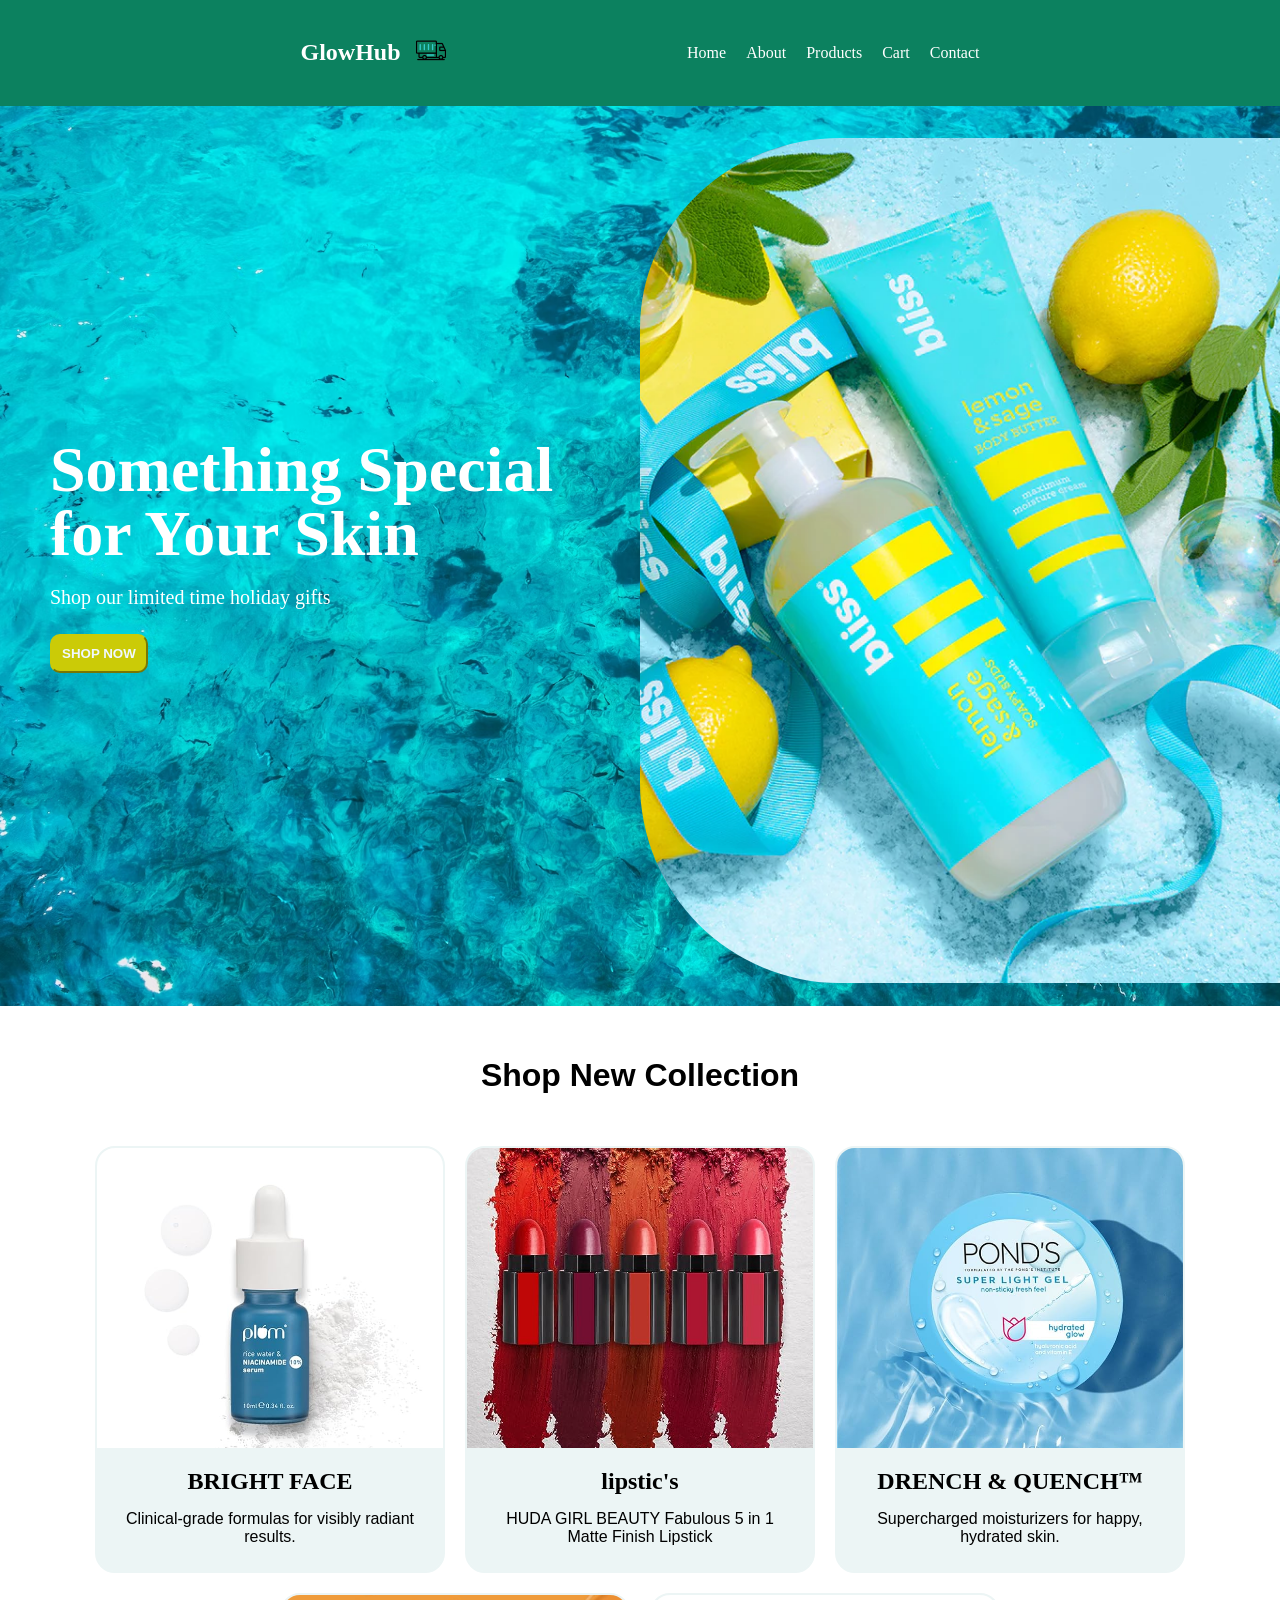
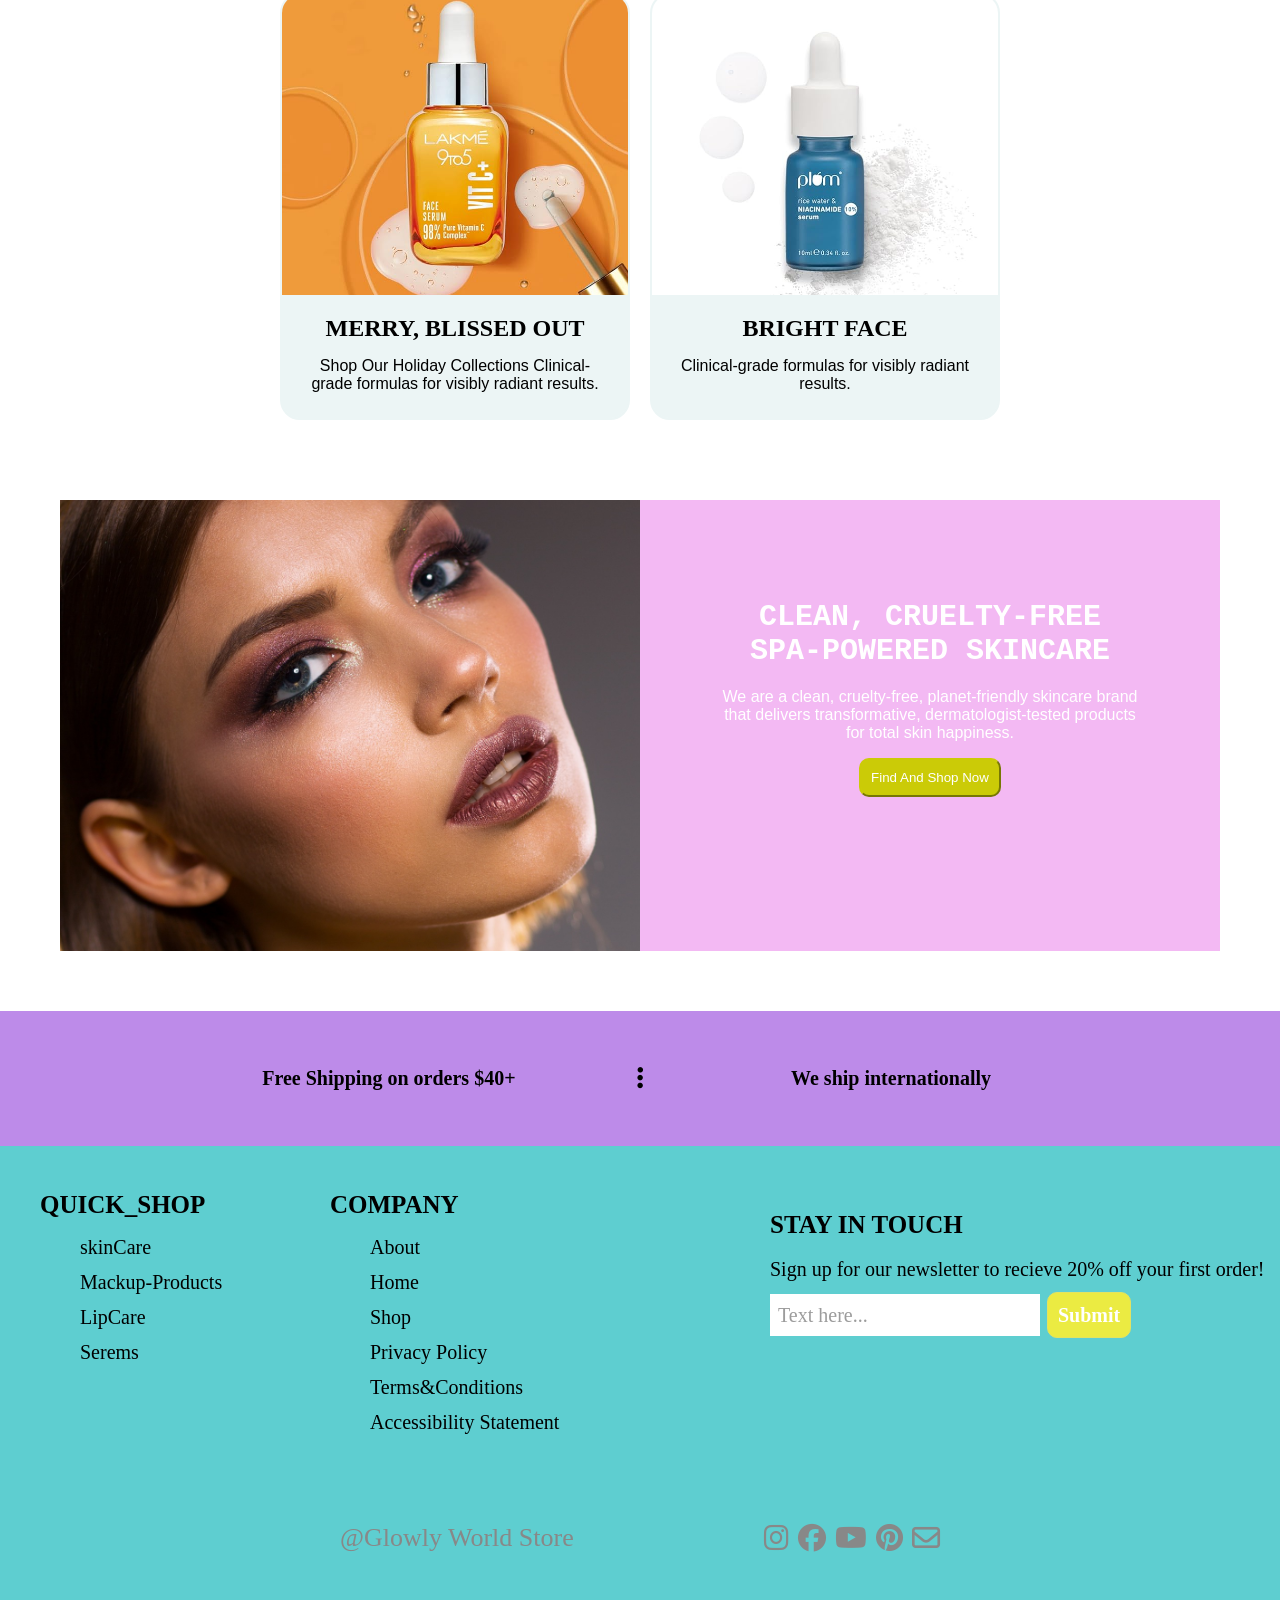
<file: index.html>
<!DOCTYPE html>
<html lang="en">

<head>
    <meta charset="UTF-8">
    <meta name="viewport" content="width=device-width, initial-scale=1.0">
    <title>Glow_Hub</title>

      <link
        rel="stylesheet"
        href="https://cdnjs.cloudflare.com/ajax/libs/font-awesome/6.5.2/css/all.min.css"
    >
    <link rel="stylesheet" href="css/style.css">

</head>

<body>

    <!--we created Here a Home page Which includes Nav , footer , hero , our collection -->

    <header>
        <!--Thi is Nav Section--->
        <nav>
            <div class='nav-container'>
                <div class="tagandlogo">
                    <h2>GlowHub<h2>
                            <image src='./assets/logo.gif.gif' alt="glowhub_logo" />
                </div>
                <div class="nav-listitems">
                    <ul>
                        <li>Home</li>
                         <li><a href="#about">About</a></li>

                         <li><a href="products.html">Products</a></li>
                        <li>  <a href="cart.html">Cart</a></li>

                                   

                        <li><a href = '#contact'>Contact</a></li>
                    </ul>
                </div>
            </div>
        </nav>

        <!--Thi is Hero Section-->
        <div class='hero-container'>
            <div class='herosection'>
                <h1>Something Special for Your Skin</h1>
                <p>Shop our limited time holiday gifts</p>
                <button>SHOP NOW</button>
            </div>
            <div class="heroimg">
                <img src="/assets/pro1.webp" alt='hero-img' />
            </div>
        </div>


        <!---our Collection--->
        <h1 class="collection-heading">Shop New Collection</h1>
        <div class="collection-home-container">
            <div class="home-cards">
                <img src="/assets/serem/serem4.jpg" alt="Bright Face Moisturizer">

                <div class="home-card-content">
                    <h2>BRIGHT FACE</h2>
                    <p>Clinical-grade formulas for visibly radiant results.</p>
                </div>
            </div>


            <div class="home-cards">
                <img src="/assets/lipstick/lip3.1.jpg" alt="Bright Face Moisturizer">

                <div class="home-card-content">
                    <h2>lipstic's</h2>
                    <p>HUDA GIRL BEAUTY Fabulous 5 in 1 Matte Finish Lipstick</p>
                </div>
            </div>

            <div class="home-cards">
                <img src="/assets/moisturizer/moisturizer2.1.jpg" alt="Bright Face Moisturizer">

                <div class="home-card-content">
                    <h2>DRENCH & QUENCH™</h2>
                    <p>Supercharged moisturizers for happy, hydrated skin.</p>
                </div>
            </div>
            <div class="home-cards">
                <img src="/assets/serem/serem3.2.jpg" alt="Bright Face Moisturizer">

                <div class="home-card-content">
                    <h2>MERRY, BLISSED OUT</h2>
                    <p>Shop Our Holiday Collections Clinical-grade formulas for visibly radiant results.</p>
                </div>
            </div>
            <div class="home-cards">
                <img src="/assets/serem/serem4.jpg" alt="Bright Face Moisturizer">

                <div class="home-card-content">
                    <h2>BRIGHT FACE</h2>
                    <p>Clinical-grade formulas for visibly radiant results.</p>
                </div>
            </div>


        </div>

        <!--this is Herosection2---->
        <div class='hero-container2' id = 'about'>
            <div class=heroimg2>
                <img src='/assets/model4.jpg' alt="herosecto2" />
            </div>
            <div class="herosection2">
                <h1>CLEAN, CRUELTY-FREE SPA-POWERED SKINCARE</h1>
                <p>We are a clean, cruelty-free, planet-friendly skincare brand that delivers transformative,
                    dermatologist-tested products for total skin happiness.</p>
                <button>Find And Shop Now</button>
            </div>
        </div>



        <section class="announcement-bar"  >

            <div class="announcement-item">
                Free Shipping on orders $40+
            </div>

            <div class="announcement-dots">
                <i class="fa-solid fa-ellipsis-vertical"></i>
            </div>

            <div class="announcement-item">
                We ship internationally
            </div>

        </section>


        <!-- =========================
         FOOTER
    ========================== -->

        <footer class="footer" >

            <div class="footer-container">

                <!-- QUICK SHOP -->
                <div class="footer-column quick-shop">

                    <h3>QUICK_SHOP</h3>

                    <ul>
                        <li><a href="#">skinCare</a></li>
                        <li><a href="#">Mackup-Products</a></li>
                        <li><a href="#">LipCare</a></li>
                        <li><a href="#">Serems</a></li>
                    </ul>

                </div>


                <!-- COMPANY -->
                <div class="footer-column company">

                    <h3>COMPANY</h3>

                    <ul>
                        <li><a href="#">About</a></li>
                        <li><a href="#">Home</a></li>
                        <li><a href="#">Shop</a></li>
                        <li><a href="#">Privacy Policy</a></li>
                        <li><a href="#">Terms&Conditions</a></li>
                        <li><a href="#">Accessibility Statement</a></li>
                    </ul>

                </div>


                <!-- NEWSLETTER -->
                <div class="newsletter" id = 'contact'>

                    <h3>STAY IN TOUCH</h3>

                    <p>
                        Sign up for our newsletter to recieve 20% off your first order!
                    </p>

                    <form class="newsletter-form">

                        <input type="email" placeholder="Text here...">

                        <button type="submit">
                            Submit
                        </button>

                    </form>

                </div>

            </div>


            <!-- BOTTOM FOOTER -->
            <div class="footer-bottom">

                <div class="copyright">
                    @Glowly World Store
                </div>

                <div class="social-icons">

                    <a href="#" aria-label="Instagram">
                        <i class="fa-brands fa-instagram"></i>
                    </a>

                    <a href="#" aria-label="Facebook">
                        <i class="fa-brands fa-facebook"></i>
                    </a>

                    <a href="#" aria-label="YouTube">
                        <i class="fa-brands fa-youtube"></i>
                    </a>

                    <a href="#" aria-label="Pinterest">
                        <i class="fa-brands fa-pinterest"></i>
                    </a>

                    <a href="#" aria-label="Email">
                        <i class="fa-regular fa-envelope"></i>
                    </a>

                </div>

            </div>

        </footer>
    </header>
</body>

</html>
</file>
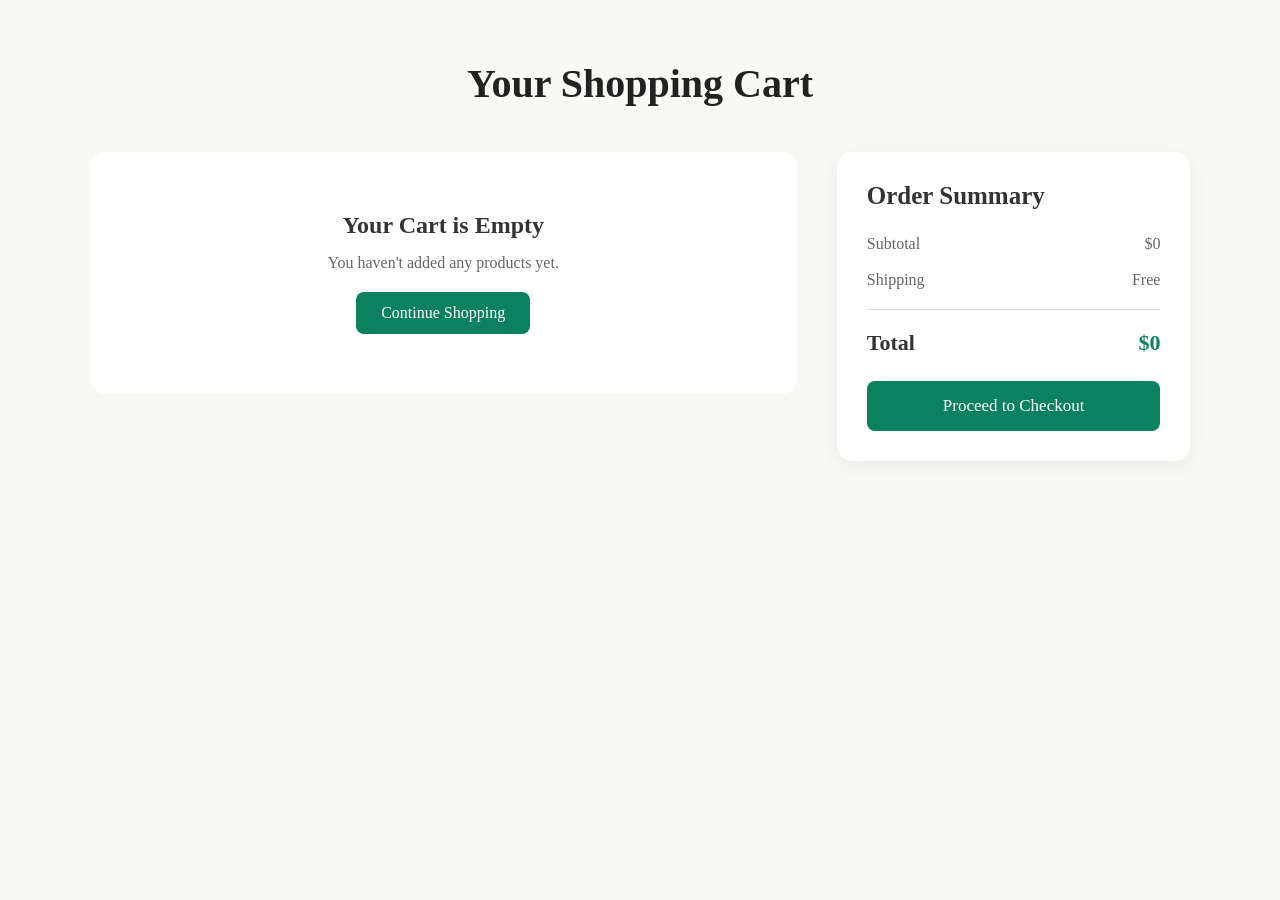
<file: cart.html>
<!DOCTYPE html>
<html lang="en">

<head>

    <meta charset="UTF-8">

    <meta name="viewport" content="width=device-width, initial-scale=1.0">

    <title>GlowHub - Cart</title>

    <link rel="stylesheet" href="/css/cart.css">

</head>

<body>

    <!-- Header -->


    <!-- Cart -->

    <main>

        <h1>Your Shopping Cart</h1>

        <div class="cart-container">

            <!-- Cart products -->

            <div id="cartItems">

                <!-- Products will come from JavaScript -->

            </div>


            <!-- Cart Summary -->

            <div class="cart-summary">

                <h2>Order Summary</h2>

                <div class="summary-row">

                    <span>Subtotal</span>

                    <span id="subtotal">$0</span>

                </div>


                <div class="summary-row">

                    <span>Shipping</span>

                    <span>Free</span>

                </div>


                <hr>


                <div class="total-row">

                    <span>Total</span>

                    <span id="total">$0</span>

                </div>

<button id="checkoutBtn" class="checkout-btn">
    Proceed to Checkout
</button>

            </div>

        </div>

    </main>


  

    <script src="Js/cart.js"></script>

</body>

</html>
</file>
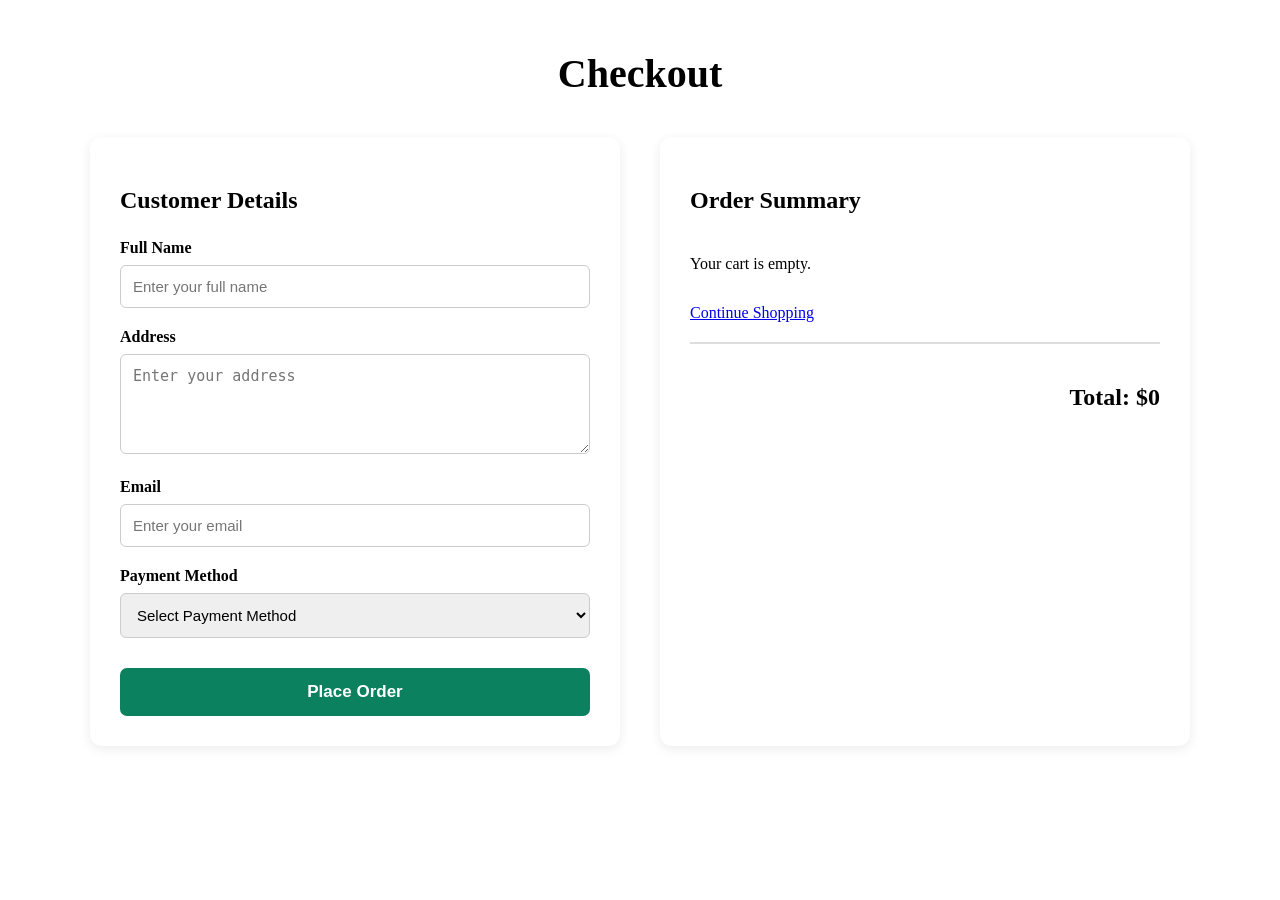
<file: checkout.html>
<!DOCTYPE html>
<html lang="en">
<head>
    <meta charset="UTF-8">
    <meta name="viewport" content="width=device-width, initial-scale=1.0">
    <title>Document</title>
    <link rel="stylesheet" href="/css/checkout.css">
</head>
<body>

<div class="checkout-container">
    <h1>Checkout</h1>

<div class="checkout-layout" id="checkoutLayout">
        <!-- Customer Details -->
        <div class="checkout-form">


            <form id="checkoutForm">
                            <h2>Customer Details</h2>


                <!-- Name -->
                <div class="form-group">

                    <label for="name">
                        Full Name
                    </label>

                    <input
                        type="text"
                        id="name"
                        placeholder="Enter your full name"
                    >

                    <small id="nameError"></small>

                </div>


                <!-- Address -->
                <div class="form-group">

                    <label for="address">
                        Address
                    </label>

                    <textarea
                        id="address"
                        placeholder="Enter your address"
                    ></textarea>

                    <small id="addressError"></small>

                </div>


                <!-- Email -->
                <div class="form-group">

                    <label for="email">
                        Email
                    </label>

                    <input
                        type="email"
                        id="email"
                        placeholder="Enter your email"
                    >

                    <small id="emailError"></small>

                </div>


                <!-- Payment -->
                <div class="form-group">

                    <label for="payment">
                        Payment Method
                    </label>

                    <select id="payment">

                        <option value="">
                            Select Payment Method
                        </option>

                        <option value="cod">
                            Cash on Delivery
                        </option>

                        <option value="card">
                            Credit / Debit Card
                        </option>

                        <option value="upi">
                            UPI
                        </option>

                    </select>

                    <small id="paymentError"></small>

                </div>


                <button
                    type="submit"
                    id="placeOrderBtn"
                >
                    Place Order
                </button>

            </form>

        </div>


        <!-- Order Summary -->
        <div class="order-summary">

            <h2>Order Summary</h2>

            <div id="checkoutItems"></div>

            <div class="checkout-total">

                <h2>
                    Total:
                    <span id="checkoutTotal">
                        $0
                    </span>
                </h2>

            </div>

        </div>

    </div>


    <!-- Order Confirmation -->
    <div id="orderMessage"></div>

</div>


</body>
<script src ='/Js/checkout.js'></script>
</html>
</file>
<file: css/style.css>
* {
    box-sizing: border-box;
}

body {
    margin: 0;
    font-family: Cambria, Cochin, Georgia, Times, 'Times New Roman', serif;
}


/* ---Navbar section----*/

.nav-container {
    background-color: rgb(12, 129, 95);
    padding: 10px 5%;
    display: flex;
    align-items: center;
    justify-content: space-evenly;
    color: white;
}

.tagandlogo {
    display: flex;
    align-items: center;
    gap: 10px;
}

.tagandlogo img {
    width: 40px;
}

.nav-listitems ul {
    display: flex;
    gap: 20px;
    margin: 1;
    padding: 0;
}

.nav-listitems li  {
    list-style: none;
}
.nav-listitems a  {
    text-decoration: none;
    color: white;
}

/* ---Hero section----*/

.hero-container {
    background: url('/assets//background1.avif');
    background-size: cover;
    background-position: center;

    display: flex;
    align-items: center;
    justify-content: space-between;

    min-height: 100vh;
    width: 100%;
    overflow: hidden;
}

.herosection {
    width: 50%;
    padding: 50px;
    color: white;
}

.herosection h1 {
    font-weight: 700;
    font-size: clamp(40px, 5vw, 70px);
    line-height: 1;
    margin: 0 0 10px 0;
}

.herosection p {
    font-size: 20px;
    margin-bottom: 25px;
}

.herosection button {
    background-color: rgb(203, 203, 7);
    padding: 10px;
    border-radius: 10px;
    border-color: rgb(203, 203, 7);
    font-weight: bold;
    color: aliceblue;
}

.heroimg {
    width: 50%;
    height: 100%;
    display: flex;
    justify-content: flex-end;
}

.heroimg img {
    width: 100%;
    height: 95vh;
    object-fit: cover;
    padding-top: 10px;

    border-top-left-radius: 200px;
    border-bottom-left-radius: 200px;
}


/* --- Hero Section Tablet ---*/

@media (max-width: 900px) {

    .hero-container {
        min-height: 100vh;
    }

    .herosection {
        width: 50%;
        padding: 35px;
    }

    .herosection h1 {
        font-size: 50px;
    }

    .heroimg {
        width: 50%;
    }

    .heroimg img {
        height: 85vh;
        
    }
}


/* --- Hero Section Mobile ---*/

@media (max-width: 768px) {

    .hero-container {
        flex-direction: column;
        min-height: auto;
        text-align: center;
    }

    .herosection {
        width: 100%;
        padding: 50px 25px;
    }

    .herosection h1 {
        font-size: 45px;
        line-height: 1.1;
    }

    .herosection p {
        font-size: 18px;
    }

    .heroimg {
        width: 100%;
        height: auto;
    }

    .heroimg img {
        width: 100%;
        height: 60vh;
        padding-top: 0;

        border-top-left-radius: 0;
        border-bottom-left-radius: 0;
    }
}


/* --- Small Mobile Hero ---*/

@media (max-width: 480px) {

    .herosection {
        padding: 40px 20px;
    }

    .herosection h1 {
        font-size: 35px;
    }

    .herosection p {
        font-size: 16px;
    }

    .heroimg img {
        height: 45vh;
    }
}


/* ---  herosection2----*/

.hero-container2 {
    display: flex;
    align-items: stretch;
    padding: 60px;
}

.heroimg2 {
    width: 50%;
}

.heroimg2 img {
    height: 100%;
    width: 100%;
    object-fit: cover;
    display: block;
}

.herosection2 {
    width: 50%;
    background-color: rgb(243, 185, 243);
    padding: 80px;
    color: white;
        text-align: center;

}

.herosection2 h1 {
    font-family: monospace;
    font-weight: bold;
    font-size: 30px;
}

.herosection2 p {
    font-family: 'Gill Sans', 'Gill Sans MT', Calibri, 'Trebuchet MS', sans-serif;
}

.herosection2 button {
    background-color: rgb(203, 203, 7);
    border-radius: 10px;
    border-color: rgb(203, 203, 7);
    padding: 10px;
    color: white;
    font-weight: 500
    ;
}


/* --- Hero Section 2 Tablet ---*/

@media (max-width: 900px) {

    .hero-container2 {
        padding: 30px;
    }

    .herosection2 {
        padding: 50px;
    }
}


/* --- Hero Section 2 Mobile ---*/

@media (max-width: 768px) {

    .hero-container2 {
        display: flex;
        flex-direction: column;
        padding: 0;
    }

    .heroimg2 {
        width: 100%;
    }

    .heroimg2 img {
        width: 100%;
        height: 60vh;
        object-fit: cover;
    }

    .herosection2 {
        width: 100%;
        height: auto;
        padding: 50px 30px;
    }

    .herosection2 h1 {
        font-size: 30px;
    }
}


/* --- Small Mobile Hero Section 2 ---*/

@media (max-width: 480px) {

    .heroimg2 img {
        height: 45vh;
    }

    .herosection2 {
        padding: 40px 20px;
    }

    .herosection2 h1 {
        font-size: 25px;
    }
}


/*----collection---*/

.collection-heading {
    text-align: center;
    padding: 30px;
    font-family: 'Gill Sans', 'Gill Sans MT', Calibri, 'Trebuchet MS', sans-serif;
}

.collection-home-container {
    display: flex;
    justify-content: center;
    gap: 20px;
    margin: 20px;
    flex-wrap: wrap;
}

.home-cards {
    background-color: rgb(236, 245, 245);
    border: 2px solid rgb(236, 245, 245);
    border-radius: 20px;
    text-align: center;

    width: 350px;
    overflow: hidden;
}

.home-cards img {
    width: 100%;
    height: 300px;
    object-fit: cover;
    display: block;
}

.home-card-content {
    padding: 15px;
}

.home-card-content h2 {
    margin: 5px 0;
}

.home-card-content p {
    margin: 0;
    padding: 10px;
    font-family: 'Lucida Sans', 'Lucida Sans Regular',
        'Lucida Grande', 'Lucida Sans Unicode',
        Geneva, Verdana, sans-serif;
}


/*----Collection Tablet---*/

@media (max-width: 768px) {

    .collection-heading {
        padding: 25px 15px;
    }

    .collection-home-container {
        margin: 15px;
        gap: 20px;
    }

    .home-cards {
        width: 45%;
    }
}


/*----Collection Mobile---*/

@media (max-width: 480px) {

    .collection-heading {
        padding: 20px 10px;
    }

    .collection-home-container {
        margin: 10px;
        gap: 15px;
    }

    .home-cards {
        width: 100%;
    }

    .home-cards img {
        height: 280px;
    }
}




/* 
   ANNOUNCEMENT BAR
 */

.announcement-bar {
    width: 100%;
    min-height: 135px;

    background-color: #bd8be9;

    display: grid;
    grid-template-columns: 1fr auto 1fr;

    align-items: center;

    padding: 0 11%;

    font-size: 20px;
    font-weight: 700;
}

.announcement-item {
    text-align: center;
}

.announcement-dots {
    display: flex;
    justify-content: center;
    align-items: center;

    font-size: 25px;
}


/* 
   FOOTER
 */

.footer {
    width: 100%;
    background-color: #5eced0;
    min-height: 580px;
    padding: 20px 0 15px;

}


/* 
   MAIN FOOTER CONTAINER
 */

.footer-container {
    margin: 0 auto;
    padding: 0 40px;
    display: grid;
    grid-template-columns:
        280px
        430px
        1fr;

    column-gap: 10px;
}


/* 
   FOOTER COLUMNS
 */

.footer-column h3,
.newsletter h3 {
    font-size: 25px;
    font-weight: 600;
    margin-bottom: 10px;
}

.footer-column ul {
    list-style: none;
}

.footer-column li {
    margin-bottom: 10px;
}

.footer-column a {
    color: #000;
    text-decoration: none;
    font-size: 20px;
    line-height: 1.25;
}

.footer-column a:hover {
    text-decoration: underline;
}


/* 
   NEWSLETTER
 */

.newsletter {
    padding-top: 20px;
}

.newsletter h3 {
    margin-bottom: 8px;
}

.newsletter p {
    font-size: 20px;
    line-height: 1;
    margin-bottom: 13px;
    white-space: nowrap;
}

.newsletter-form {
    display: flex;
    align-items: center;
}

.newsletter-form input {
    width: 270px;
    height: 42px;

    border: none;
    outline: none;

    background: #fff;

    padding: 0 8px;

    font-family: inherit;
    font-size: 20px;
}

.newsletter-form input::placeholder {
    color: #9c9c9c;
}

.newsletter-form button {
    height: 46px;

    padding: 10px;

    margin-left: 7px;

    border: 1px solid rgb(227, 227, 97);
    font-weight: bold;
    background-color: rgb(235, 235, 66);
    border-radius: 10px;

    color: #ffffff;

    font-family: inherit;
    font-size: 20px;

    cursor: pointer;
}

.newsletter-form button:hover {
    background-color: #888;
}


/* =========================
   FOOTER BOTTOM
========================= */

.footer-bottom {
    max-width: 600px;

    margin: 72px auto 0;

    display: flex;

    align-items: center;
    justify-content: space-between;

    gap: 80px;
}

.copyright {
    color: #888;

    font-size: 26px;

    white-space: nowrap;
}

.social-icons {
    display: flex;

    align-items: center;

    gap: 9px;
}

.social-icons a {
    color: #888;

    text-decoration: none;

    font-size: 28px;

    display: flex;
    align-items: center;
    justify-content: center;
}

.social-icons a:hover {
    color: #666;
}


/* =========================
   TABLET
========================= */

@media (max-width: 1100px) {

    .announcement-bar {
        padding: 0 5%;

        font-size: 22px;
    }

    .footer-container {
        grid-template-columns: 1fr 1fr;

        row-gap: 30px;

        padding: 0 50px;
    }

    .newsletter {
        grid-column: 1 / -1;

        padding-top: 20px;
    }

    .newsletter p {
        white-space: normal;
    }

    .footer-bottom {
        padding: 0 40px;

        max-width: 800px;
    }
}


/* 
   MOBILE
 */

@media (max-width: 700px) {

    /* Announcement */

    .announcement-bar {
        min-height: auto;

        grid-template-columns: 1fr;

        gap: 15px;

        padding: 25px 20px;

        font-size: 18px;
    }

    .announcement-dots {
        display: none;
    }


    /* Footer */

    .footer {
        padding: 50px 0 35px;
    }

    .footer-container {
        grid-template-columns: 1fr;

        padding: 0 30px;

        row-gap: 35px;
    }

    .footer-column h3,
    .newsletter h3 {
        font-size: 22px;
    }

    .footer-column a {
        font-size: 19px;
    }


    /* Newsletter */

    .newsletter {
        grid-column: auto;

        padding-top: 0;
    }

    .newsletter p {
        font-size: 18px;

        white-space: normal;

        margin-bottom: 15px;
    }

    .newsletter-form {
        width: 100%;
    }

    .newsletter-form input {
        flex: 1;

        width: auto;

        height: 42px;

        font-size: 16px;
    }

    .newsletter-form button {
        height: 42px;

        font-size: 16px;
    }


    /* Bottom */

    .footer-bottom {
        margin-top: 55px;

        padding: 0 30px;
        flex-direction: column;
        gap: 20px;

        text-align: center;
    }

    .copyright {
        font-size: 20px;
    }

    .social-icons {
        gap: 12px;
    }

    .social-icons a {
        font-size: 23px;
    }

}


/* 
   SMALL MOBILE
 */

@media (max-width: 400px) {

    .announcement-bar {
        font-size: 16px;
    }

    .footer-container {
        padding: 0 20px;
    }

    .newsletter-form input {
        min-width: 0;
    }

    .copyright {
        font-size: 17px;
    }

}
</file>
<file: css/cart.css>
* {
    margin: 0;
    padding: 0;
    box-sizing: border-box;
}


body {
    font-family: Cambria, Georgia, serif;
    background-color: #f8f8f5;
    color: #333;
}


/* Header */

header {
    height: 70px;
    background-color: rgb(12, 129, 95);

    display: flex;
    align-items: center;
    justify-content: space-between;

    padding: 0 7%;
}


.logo {
    color: white;
    font-size: 30px;
    font-weight: bold;
}


nav {
    display: flex;
    gap: 30px;
}


nav a {
    color: white;
    text-decoration: none;
    font-size: 17px;
}


nav a:hover {
    text-decoration: underline;
}


/* Main */

main {
    min-height: 80vh;
    padding: 60px 7%;
}


main > h1 {
    text-align: center;
    margin-bottom: 45px;
    font-size: 40px;
    color: #222;
}


/* Cart Layout */

.cart-container {
    max-width: 1200px;
    margin: auto;

    display: grid;
    grid-template-columns: 2fr 1fr;

    gap: 40px;
}


/* Cart Item */

.cart-item {
    background-color: white;

    padding: 20px;
    margin-bottom: 20px;

    border-radius: 15px;

    display: flex;
    align-items: center;

    gap: 25px;

    box-shadow: 0 5px 20px rgba(0, 0, 0, 0.06);
}


.cart-item > img {
    width: 140px;
    height: 140px;

    object-fit: contain;

    border-radius: 10px;
}


.cart-info {
    flex: 1;
}


.cart-info h2 {
    font-size: 24px;
    margin-bottom: 10px;
}


.cart-info p {
    color: rgb(12, 129, 95);

    font-size: 20px;
    font-weight: bold;

    margin-bottom: 15px;
}


/* Quantity */

.quantity {
    display: flex;
    align-items: center;
    gap: 15px;

    margin-bottom: 15px;
}


.quantity button {
    width: 35px;
    height: 35px;

    border: 1px solid #ccc;

    background-color: white;

    border-radius: 5px;

    cursor: pointer;

    font-size: 20px;
}


.quantity button:hover {
    background-color: rgb(12, 129, 95);
    color: white;
}


.quantity span {
    font-size: 18px;
    font-weight: bold;
}


/* Remove */

.remove-btn {
    border: none;

    background: none;

    color: #c0392b;

    cursor: pointer;

    font-family: inherit;

    font-size: 15px;
}


.remove-btn:hover {
    text-decoration: underline;
}


/* Cart Summary */

.cart-summary {
    background-color: white;

    padding: 30px;

    border-radius: 15px;

    height: fit-content;

    box-shadow: 0 5px 20px rgba(0, 0, 0, 0.06);
}


.cart-summary h2 {
    margin-bottom: 25px;
    font-size: 25px;
}


.summary-row {
    display: flex;

    justify-content: space-between;

    margin-bottom: 18px;

    color: #666;
}


.cart-summary hr {
    border: none;

    border-top: 1px solid #ddd;

    margin: 20px 0;
}


.total-row {
    display: flex;

    justify-content: space-between;

    font-size: 22px;

    font-weight: bold;

    margin-bottom: 25px;
}


#total {
    color: rgb(12, 129, 95);
}


/* Checkout */

.checkout-btn {
    width: 100%;

    padding: 15px;

    background-color: rgb(12, 129, 95);

    color: white;

    border: none;

    border-radius: 8px;

    cursor: pointer;

    font-size: 17px;

    font-family: inherit;
}


.checkout-btn:hover {
    background-color: rgb(9, 103, 76);
}


/* Empty Cart */

.empty-cart {
    background-color: white;

    padding: 60px 30px;

    text-align: center;

    border-radius: 15px;
}


.empty-cart h2 {
    margin-bottom: 15px;
}


.empty-cart p {
    color: #666;

    margin-bottom: 20px;
}


.empty-cart a {
    display: inline-block;

    background-color: rgb(12, 129, 95);

    color: white;

    text-decoration: none;

    padding: 12px 25px;

    border-radius: 8px;
}


/* Footer */

footer {
    background-color: rgb(12, 129, 95);

    color: white;

    text-align: center;

    padding: 25px;
}


/* Tablet */

@media (max-width: 900px) {

    main {
        padding: 50px 5%;
    }


    .cart-container {
        grid-template-columns: 1fr;
    }


    .cart-summary {
        order: -1;
    }
}


/* Mobile */

@media (max-width: 600px) {

    header {
        height: auto;

        padding: 20px;

        flex-direction: column;

        gap: 15px;
    }


    nav {
        gap: 15px;

        justify-content: center;

        flex-wrap: wrap;
    }


    nav a {
        font-size: 15px;
    }


    main {
        padding: 30px 15px;
    }


    main > h1 {
        font-size: 30px;

        margin-bottom: 30px;
    }


    .cart-item {
        padding: 15px;

        gap: 15px;

        align-items: flex-start;
    }


    .cart-item > img {
        width: 90px;
        height: 90px;
    }


    .cart-info h2 {
        font-size: 18px;
    }


    .cart-info p {
        font-size: 17px;
    }


    .quantity {
        gap: 10px;
    }


    .remove-btn {
        width: 100%;

        text-align: left;
    }


    .cart-summary {
        padding: 20px;
    }
}
</file>
<file: css/checkout.css>
/* =========================
   CHECKOUT PAGE
========================= */

.checkout-container {
    width: 90%;
    max-width: 1100px;
    margin: 50px auto;
}


.checkout-container > h1 {
    text-align: center;
    font-size: 40px;
    margin-bottom: 40px;
}


/* Two Column Layout */

.checkout-layout {
    display: grid;

    grid-template-columns: 1fr 1fr;

    gap: 40px;
}


/* =========================
   CHECKOUT FORM
========================= */

.checkout-form,
.order-summary {

    background: white;

    padding: 30px;

    border-radius: 12px;

    box-shadow:
        0 3px 12px rgba(0, 0, 0, 0.08);
}


.checkout-form h2,
.order-summary h2 {

    margin-bottom: 25px;
}


/* Form Group */

.form-group {
    margin-bottom: 20px;
}


.form-group label {

    display: block;

    margin-bottom: 8px;

    font-weight: bold;
}


/* Inputs */

.form-group input,
.form-group textarea,
.form-group select {

    width: 100%;

    padding: 12px;

    border: 1px solid #ccc;

    border-radius: 6px;

    font-size: 15px;

    box-sizing: border-box;
}


.form-group textarea {

    height: 100px;

    resize: vertical;
}


.form-group input:focus,
.form-group textarea:focus,
.form-group select:focus {

    outline: none;

    border-color: rgb(12, 129, 95);
}


/* Error */

.form-group small {

    display: block;

    margin-top: 5px;

    color: red;

    font-size: 13px;
}


/* =========================
   ORDER SUMMARY
========================= */

#checkoutItems {

    display: flex;

    flex-direction: column;

    gap: 15px;
}


.checkout-item {

    display: flex;

    gap: 15px;

    padding: 15px;

    border-bottom: 1px solid #ddd;
}


.checkout-item img {

    width: 80px;

    height: 80px;

    object-fit: cover;

    border-radius: 8px;
}


.checkout-item h3 {

    margin: 0 0 8px;
}


.checkout-item p {

    margin: 4px 0;

    color: #555;
}


/* Total */

.checkout-total {

    margin-top: 20px;

    padding-top: 20px;

    border-top: 2px solid #ddd;

    text-align: right;
}


/* =========================
   PLACE ORDER
========================= */

#placeOrderBtn {

    width: 100%;

    padding: 14px;

    border: none;

    border-radius: 7px;

    background: rgb(12, 129, 95);

    color: white;

    font-size: 17px;

    font-weight: bold;

    cursor: pointer;

    margin-top: 10px;
}


#placeOrderBtn:hover {

    background: rgb(9, 105, 78);
}


/* =========================
   SUCCESS MESSAGE
========================= */

#orderMessage {

    margin-top: 30px;
}


.order-success {

    text-align: center;

    padding: 40px 20px;

    background: white;

    border-radius: 15px;

    box-shadow:
        0 4px 15px rgba(0, 0, 0, 0.08);
}


.success-icon {

    width: 65px;

    height: 65px;

    margin: 0 auto 20px;

    display: flex;

    align-items: center;

    justify-content: center;

    border-radius: 50%;

    background: rgb(12, 129, 95);

    color: white;

    font-size: 35px;
}


.order-success h2 {

    font-size: 28px;

    margin-bottom: 15px;
}


.order-success p {

    color: #555;

    margin: 8px 0;
}


.order-success a {

    display: inline-block;

    margin-top: 20px;

    padding: 12px 25px;

    background: rgb(12, 129, 95);

    color: white;

    text-decoration: none;

    border-radius: 7px;
}


/* =========================
   RESPONSIVE
========================= */

@media (max-width: 768px) {

    .checkout-layout {

        grid-template-columns: 1fr;

    }

    .checkout-container {

        width: 92%;

        margin: 30px auto;
    }


    .checkout-container > h1 {

        font-size: 32px;

        margin-bottom: 25px;
    }


    .checkout-form,
    .order-summary {

        padding: 20px;
    }
}


@media (max-width: 480px) {

    .checkout-item {

        flex-direction: column;

    }


    .checkout-item img {

        width: 100%;

        height: 150px;
    }


    .checkout-container > h1 {

        font-size: 28px;
    }
}









/* Order confirmation */

#orderMessage {
    width: 100%;
    max-width: 650px;
    margin: 40px auto;
}

.order-success {
    background-color: white;
    border-radius: 20px;
    padding: 40px;
    text-align: center;
    box-shadow: 0 5px 20px rgba(0, 0, 0, 0.08);
}

.customer-details {
    text-align: left;
    padding: 20px;
    margin: 25px 0;
    background-color: #f1f8f5;
    border-radius: 12px;
    overflow-wrap: anywhere;
}

@media (max-width: 600px) {
    .order-success {
        padding: 25px 15px;
    }
}
</file>
